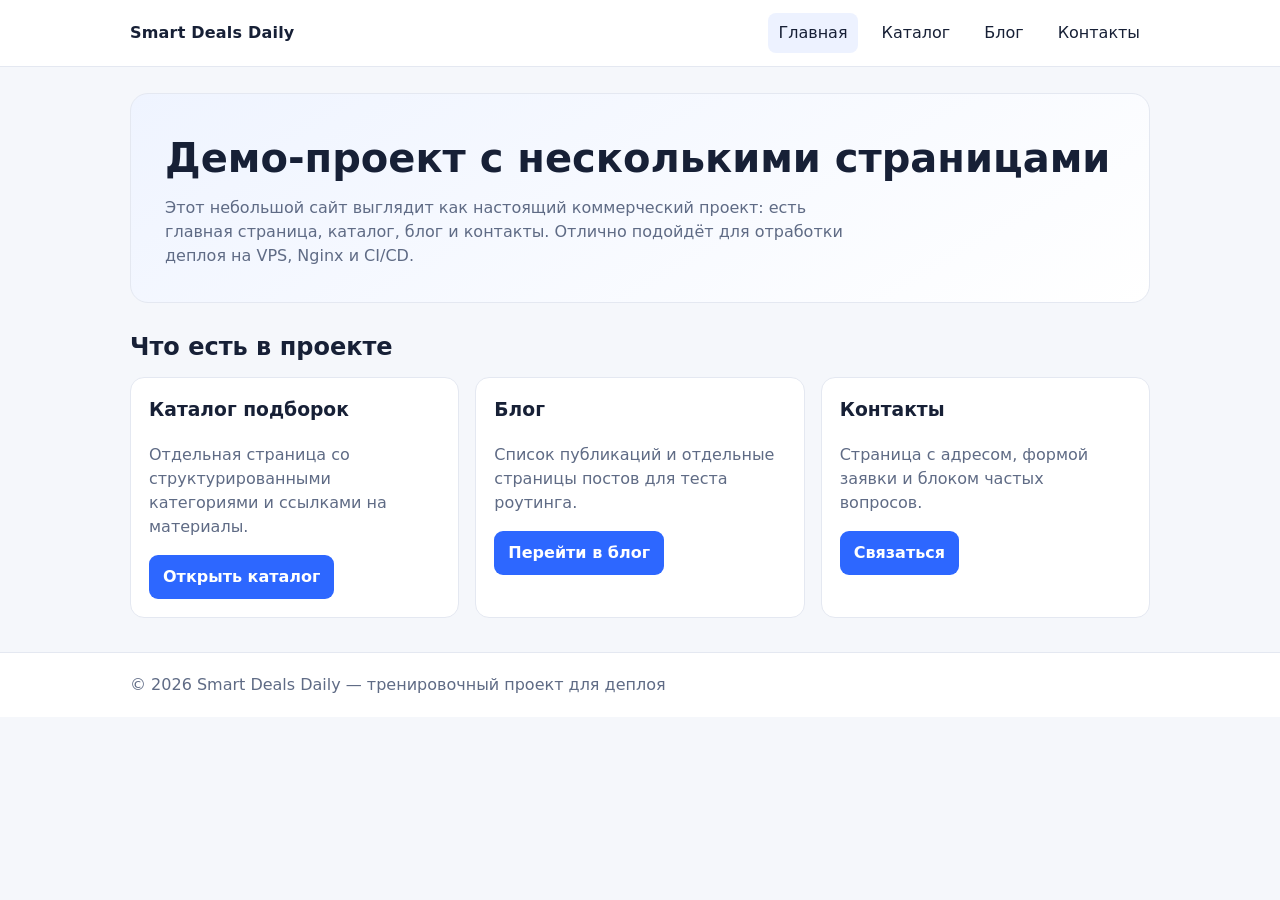
<file: index.html>
<!DOCTYPE html>
<html lang="ru">
<head>
  <meta charset="utf-8" />
  <meta name="viewport" content="width=device-width, initial-scale=1" />
  <title>Smart Deals Daily — сайт для тренировки деплоя</title>
  <link rel="stylesheet" href="styles.css" />
</head>
<body>
  <header class="site-header">
    <div class="container header-inner">
      <a class="logo" href="index.html">Smart Deals Daily</a>
      <nav class="nav">
        <a class="active" href="index.html">Главная</a>
        <a href="catalog.html">Каталог</a>
        <a href="blog.html">Блог</a>
        <a href="contact.html">Контакты</a>
      </nav>
    </div>
  </header>

  <main class="container">
    <section class="hero">
      <h1>Демо-проект с несколькими страницами</h1>
      <p>Этот небольшой сайт выглядит как настоящий коммерческий проект: есть главная страница, каталог, блог и контакты. Отлично подойдёт для отработки деплоя на VPS, Nginx и CI/CD.</p>
    </section>

    <h2 class="section-title">Что есть в проекте</h2>
    <section class="grid grid-3">
      <article class="card">
        <h3>Каталог подборок</h3>
        <p class="muted">Отдельная страница со структурированными категориями и ссылками на материалы.</p>
        <a class="btn" href="catalog.html">Открыть каталог</a>
      </article>
      <article class="card">
        <h3>Блог</h3>
        <p class="muted">Список публикаций и отдельные страницы постов для теста роутинга.</p>
        <a class="btn" href="blog.html">Перейти в блог</a>
      </article>
      <article class="card">
        <h3>Контакты</h3>
        <p class="muted">Страница с адресом, формой заявки и блоком частых вопросов.</p>
        <a class="btn" href="contact.html">Связаться</a>
      </article>
    </section>
  </main>

  <footer class="site-footer">
    <div class="container muted">© 2026 Smart Deals Daily — тренировочный проект для деплоя</div>
  </footer>
</body>
</html>
</file>
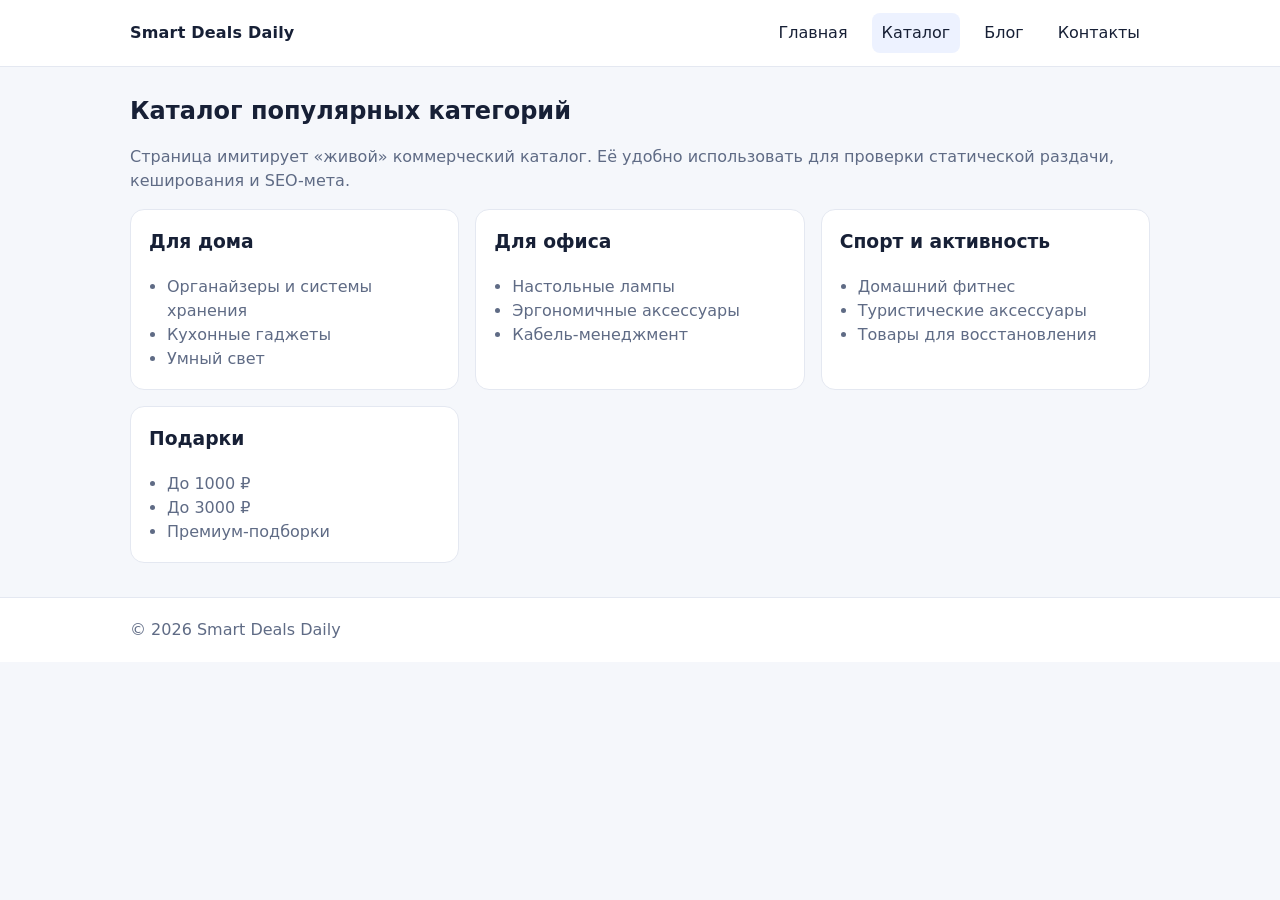
<file: catalog.html>
<!DOCTYPE html>
<html lang="ru">
<head>
  <meta charset="utf-8" />
  <meta name="viewport" content="width=device-width, initial-scale=1" />
  <title>Каталог — Smart Deals Daily</title>
  <link rel="stylesheet" href="styles.css" />
</head>
<body>
  <header class="site-header">
    <div class="container header-inner">
      <a class="logo" href="index.html">Smart Deals Daily</a>
      <nav class="nav">
        <a href="index.html">Главная</a>
        <a class="active" href="catalog.html">Каталог</a>
        <a href="blog.html">Блог</a>
        <a href="contact.html">Контакты</a>
      </nav>
    </div>
  </header>

  <main class="container">
    <h1 class="section-title">Каталог популярных категорий</h1>
    <p class="muted">Страница имитирует «живой» коммерческий каталог. Её удобно использовать для проверки статической раздачи, кеширования и SEO-мета.</p>

    <section class="grid grid-2">
      <article class="card">
        <h3>Для дома</h3>
        <ul class="list muted">
          <li>Органайзеры и системы хранения</li>
          <li>Кухонные гаджеты</li>
          <li>Умный свет</li>
        </ul>
      </article>
      <article class="card">
        <h3>Для офиса</h3>
        <ul class="list muted">
          <li>Настольные лампы</li>
          <li>Эргономичные аксессуары</li>
          <li>Кабель-менеджмент</li>
        </ul>
      </article>
      <article class="card">
        <h3>Спорт и активность</h3>
        <ul class="list muted">
          <li>Домашний фитнес</li>
          <li>Туристические аксессуары</li>
          <li>Товары для восстановления</li>
        </ul>
      </article>
      <article class="card">
        <h3>Подарки</h3>
        <ul class="list muted">
          <li>До 1000 ₽</li>
          <li>До 3000 ₽</li>
          <li>Премиум-подборки</li>
        </ul>
      </article>
    </section>
  </main>

  <footer class="site-footer">
    <div class="container muted">© 2026 Smart Deals Daily</div>
  </footer>
</body>
</html>
</file>
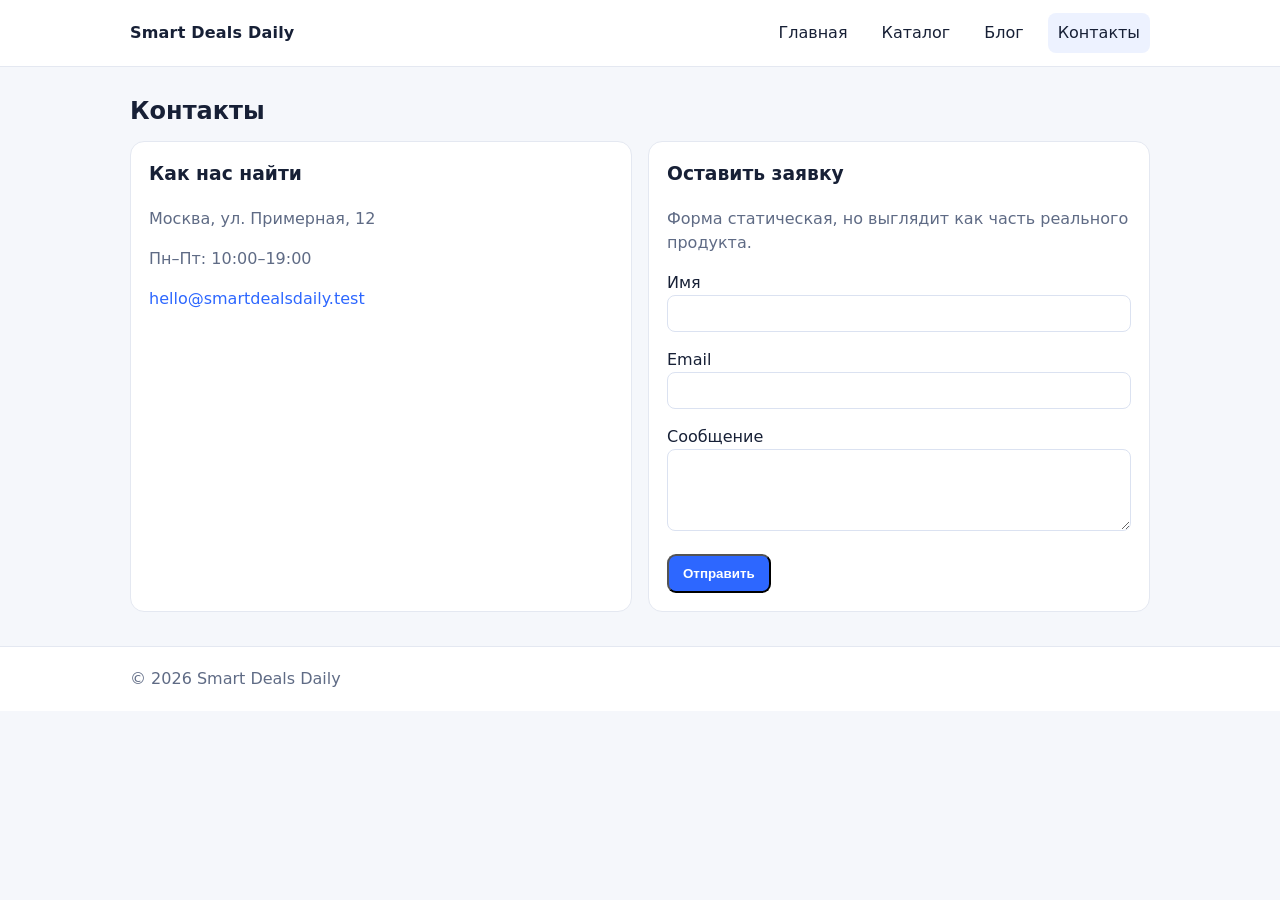
<file: contact.html>
<!DOCTYPE html>
<html lang="ru">
<head>
  <meta charset="utf-8" />
  <meta name="viewport" content="width=device-width, initial-scale=1" />
  <title>Контакты — Smart Deals Daily</title>
  <link rel="stylesheet" href="styles.css" />
</head>
<body>
  <header class="site-header">
    <div class="container header-inner">
      <a class="logo" href="index.html">Smart Deals Daily</a>
      <nav class="nav">
        <a href="index.html">Главная</a>
        <a href="catalog.html">Каталог</a>
        <a href="blog.html">Блог</a>
        <a class="active" href="contact.html">Контакты</a>
      </nav>
    </div>
  </header>

  <main class="container">
    <h1 class="section-title">Контакты</h1>
    <section class="grid grid-2">
      <article class="card">
        <h3>Как нас найти</h3>
        <p class="muted">Москва, ул. Примерная, 12</p>
        <p class="muted">Пн–Пт: 10:00–19:00</p>
        <p><a href="mailto:hello@smartdealsdaily.test">hello@smartdealsdaily.test</a></p>
      </article>
      <article class="card">
        <h3>Оставить заявку</h3>
        <p class="muted">Форма статическая, но выглядит как часть реального продукта.</p>
        <form>
          <p><label>Имя<br><input type="text" name="name" style="width:100%;padding:10px;border:1px solid #dbe2f1;border-radius:8px"></label></p>
          <p><label>Email<br><input type="email" name="email" style="width:100%;padding:10px;border:1px solid #dbe2f1;border-radius:8px"></label></p>
          <p><label>Сообщение<br><textarea name="message" rows="4" style="width:100%;padding:10px;border:1px solid #dbe2f1;border-radius:8px"></textarea></label></p>
          <button class="btn" type="button">Отправить</button>
        </form>
      </article>
    </section>
  </main>

  <footer class="site-footer">
    <div class="container muted">© 2026 Smart Deals Daily</div>
  </footer>
</body>
</html>
</file>
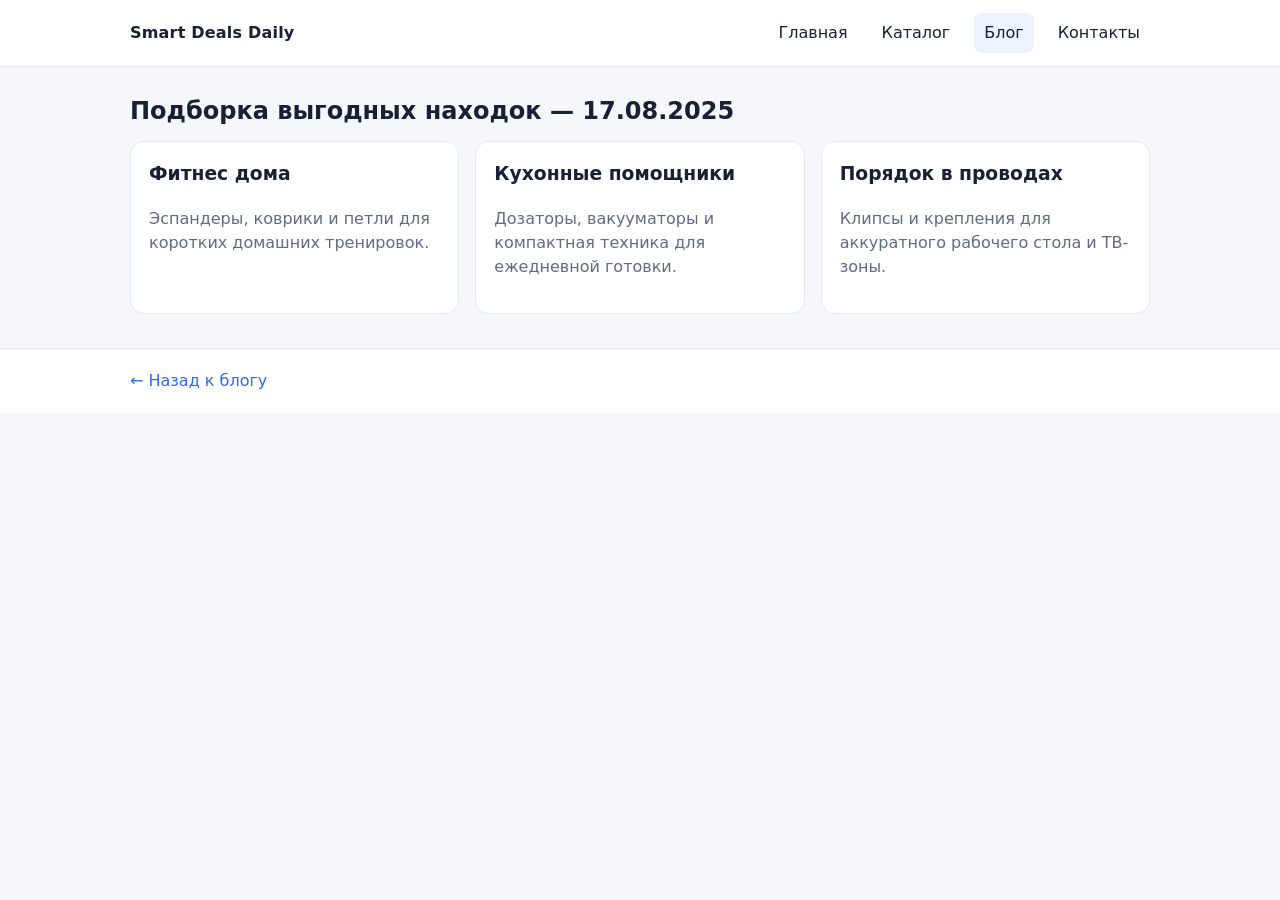
<file: posts/2025-08-17.html>
<!DOCTYPE html>
<html lang="ru">
<head>
  <meta charset="utf-8" />
  <meta name="viewport" content="width=device-width, initial-scale=1" />
  <title>Подборка от 17.08.2025 — Smart Deals Daily</title>
  <link rel="stylesheet" href="../styles.css" />
</head>
<body>
  <header class="site-header">
    <div class="container header-inner">
      <a class="logo" href="../index.html">Smart Deals Daily</a>
      <nav class="nav">
        <a href="../index.html">Главная</a>
        <a href="../catalog.html">Каталог</a>
        <a class="active" href="../blog.html">Блог</a>
        <a href="../contact.html">Контакты</a>
      </nav>
    </div>
  </header>

  <main class="container">
    <h1 class="section-title">Подборка выгодных находок — 17.08.2025</h1>
    <div class="grid grid-3">
      <article class="card">
        <h3>Фитнес дома</h3>
        <p class="muted">Эспандеры, коврики и петли для коротких домашних тренировок.</p>
      </article>
      <article class="card">
        <h3>Кухонные помощники</h3>
        <p class="muted">Дозаторы, вакууматоры и компактная техника для ежедневной готовки.</p>
      </article>
      <article class="card">
        <h3>Порядок в проводах</h3>
        <p class="muted">Клипсы и крепления для аккуратного рабочего стола и ТВ-зоны.</p>
      </article>
    </div>
  </main>

  <footer class="site-footer">
    <div class="container"><a href="../blog.html">← Назад к блогу</a></div>
  </footer>
</body>
</html>
</file>
<file: styles.css>
:root {
  --bg: #f5f7fb;
  --card: #ffffff;
  --text: #172036;
  --muted: #5f6b85;
  --primary: #2d67ff;
  --border: #e4e8f1;
}
* { box-sizing: border-box; }
body {
  margin: 0;
  font-family: Inter, system-ui, -apple-system, Segoe UI, Roboto, Arial, sans-serif;
  color: var(--text);
  background: var(--bg);
  line-height: 1.5;
}
a { color: var(--primary); text-decoration: none; }
a:hover { text-decoration: underline; }
.container { max-width: 1060px; margin: 0 auto; padding: 0 20px; }
.site-header {
  background: #fff;
  border-bottom: 1px solid var(--border);
  position: sticky;
  top: 0;
  z-index: 10;
}
.header-inner {
  display: flex;
  align-items: center;
  justify-content: space-between;
  gap: 12px;
  min-height: 66px;
}
.logo { font-weight: 800; color: var(--text); letter-spacing: .2px; }
.nav { display: flex; gap: 14px; flex-wrap: wrap; }
.nav a { padding: 8px 10px; border-radius: 8px; color: var(--text); }
.nav a.active, .nav a:hover { background: #edf2ff; text-decoration: none; }
.hero {
  background: linear-gradient(150deg, #eff4ff, #ffffff);
  border: 1px solid var(--border);
  border-radius: 18px;
  padding: 34px;
  margin: 26px 0;
}
.hero h1 { margin: 0 0 8px; font-size: clamp(28px, 4.5vw, 40px); }
.hero p { margin: 0; color: var(--muted); max-width: 700px; }
.grid { display: grid; gap: 16px; }
.grid-3 { grid-template-columns: repeat(auto-fit, minmax(220px, 1fr)); }
.grid-2 { grid-template-columns: repeat(auto-fit, minmax(280px, 1fr)); }
.card {
  background: var(--card);
  border: 1px solid var(--border);
  border-radius: 14px;
  padding: 18px;
}
.card h3 { margin-top: 0; }
.section-title { margin: 26px 0 12px; font-size: 1.5rem; }
.muted { color: var(--muted); }
.btn {
  display: inline-block;
  background: var(--primary);
  color: #fff;
  border-radius: 9px;
  padding: 10px 14px;
  font-weight: 600;
}
.btn:hover { opacity: .92; text-decoration: none; }
.list { margin: 0; padding-left: 18px; }
.post-card img {
  width: 100%;
  height: 190px;
  object-fit: cover;
  border-radius: 10px;
  margin-bottom: 10px;
}
.site-footer {
  margin-top: 34px;
  background: #fff;
  border-top: 1px solid var(--border);
  padding: 20px 0;
}
@media (max-width: 640px) {
  .hero { padding: 22px; }
  .header-inner { padding: 10px 0; }
}
</file>
